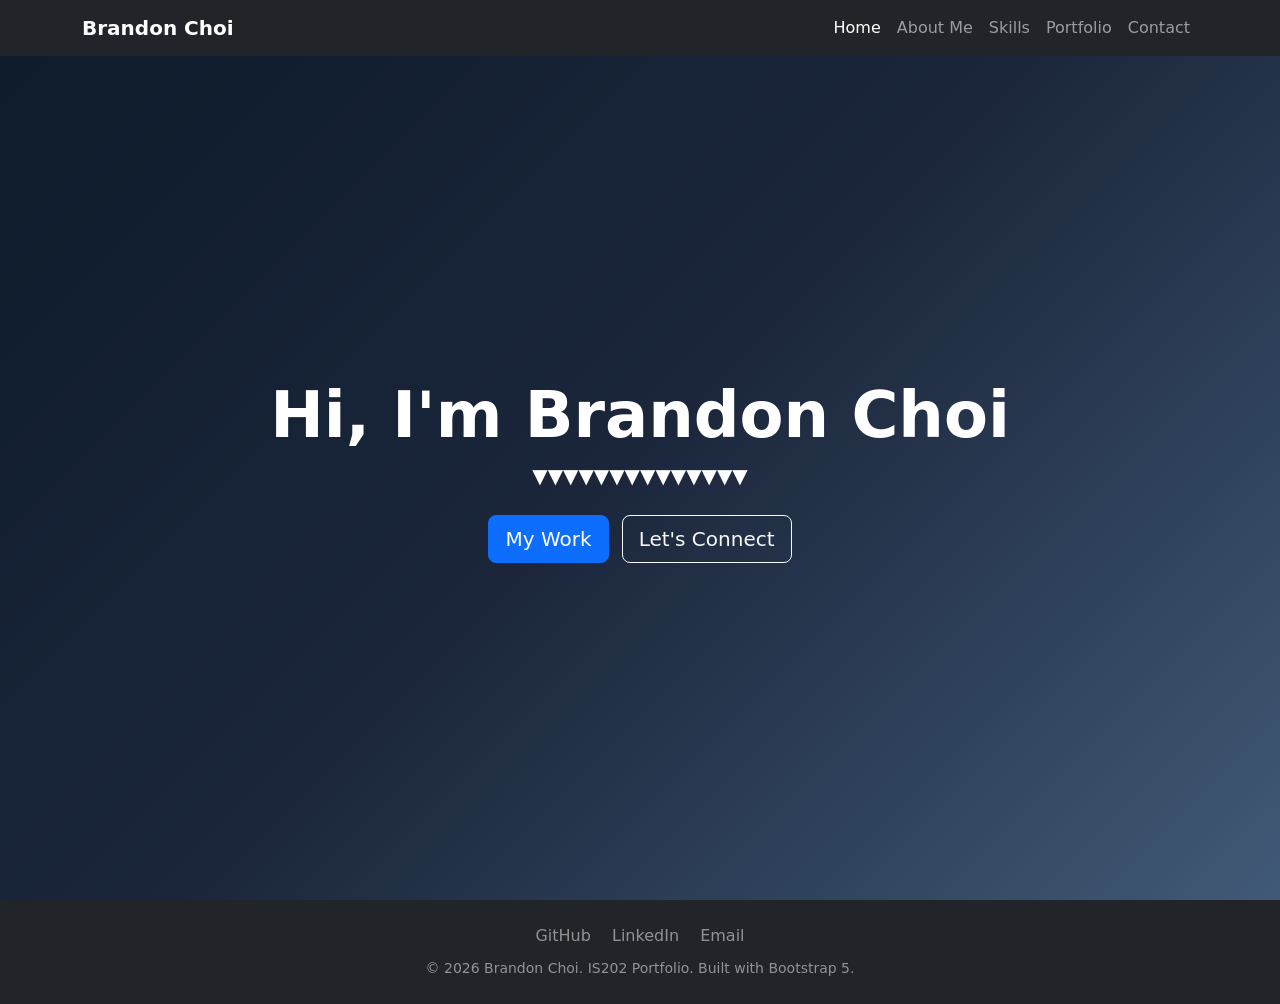
<file: index.html>
<!doctype html>
<html lang="en">
  <head>
    <meta charset="utf-8">
    <meta name="viewport" content="width=device-width, initial-scale=1">
    <meta name="description" content="Portfolio for IS202">
    <title>Home | My Portfolio</title>
    <link href="https://cdn.jsdelivr.net/npm/bootstrap@5.3.9/dist/css/bootstrap.min.css" rel="stylesheet" integrity="sha384-yEPZ7jP9S0QKiUQ0m3jjsO4ProIW7wvR9gXkI7JOGa2XVsw53Yke2bsdkBbjmmiX" crossorigin="anonymous">
    <link href="style.css" rel="stylesheet">
  </head>
  <body>

    <nav class="navbar navbar-expand-lg navbar-dark bg-dark fixed-top">
      <div class="container">
        <a class="navbar-brand fw-bold" href="index.html">Brandon Choi</a>
        <button class="navbar-toggler" type="button" data-bs-toggle="collapse" data-bs-target="#navMenu" aria-controls="navMenu" aria-expanded="false" aria-label="Toggle navigation">
          <span class="navbar-toggler-icon"></span>
        </button>
        <div class="collapse navbar-collapse" id="navMenu">
          <ul class="navbar-nav ms-auto">
            <li class="nav-item"><a class="nav-link active" aria-current="page" href="index.html">Home</a></li>
            <li class="nav-item"><a class="nav-link" href="about.html">About Me</a></li>
            <li class="nav-item"><a class="nav-link" href="skills.html">Skills</a></li>
            <li class="nav-item"><a class="nav-link" href="portfolio.html">Portfolio</a></li>
            <li class="nav-item"><a class="nav-link" href="contact.html">Contact</a></li>
          </ul>
        </div>
      </div>
    </nav>

    <header class="hero d-flex align-items-center text-center text-white">
      <div class="container">
        <h1 class="display-3 fw-bold">Hi, I'm Brandon Choi</h1>
        <p class="lead mb-4">▼▼▼▼▼▼▼▼▼▼▼▼▼▼</p>
        <a href="portfolio.html" class="btn btn-primary btn-lg me-2">My Work</a>
        <a href="contact.html" class="btn btn-outline-light btn-lg">Let's Connect</a>
      </div>
    </header>

    <footer class="bg-dark text-white-50 py-4 text-center">
      <div class="container">
        <p class="mb-2">
          <a href="https://github.com/b21-c" class="text-white-50 me-3">GitHub</a>
          <a href="https://www.linkedin.com/in/brandon-choi1/" class="text-white-50 me-3">LinkedIn</a>
          <a href="mailto:brandoc1@umbc.edu" class="text-white-50">Email</a>
        </p>
        <small>&copy; <span id="year"></span> Brandon Choi. IS202 Portfolio. Built with Bootstrap 5.</small>
      </div>
    </footer>

    <script src="https://cdn.jsdelivr.net/npm/bootstrap@5.3.9/dist/js/bootstrap.bundle.min.js" integrity="sha384-WyOxWvTyr1QaMPfiPJSv76iReVthorl5uWlFtZPyK0IEB0hGzo9y5Bp9mYanr8Bu" crossorigin="anonymous"></script>
    <script src="script.js"></script>
  </body>
</html>
</file>
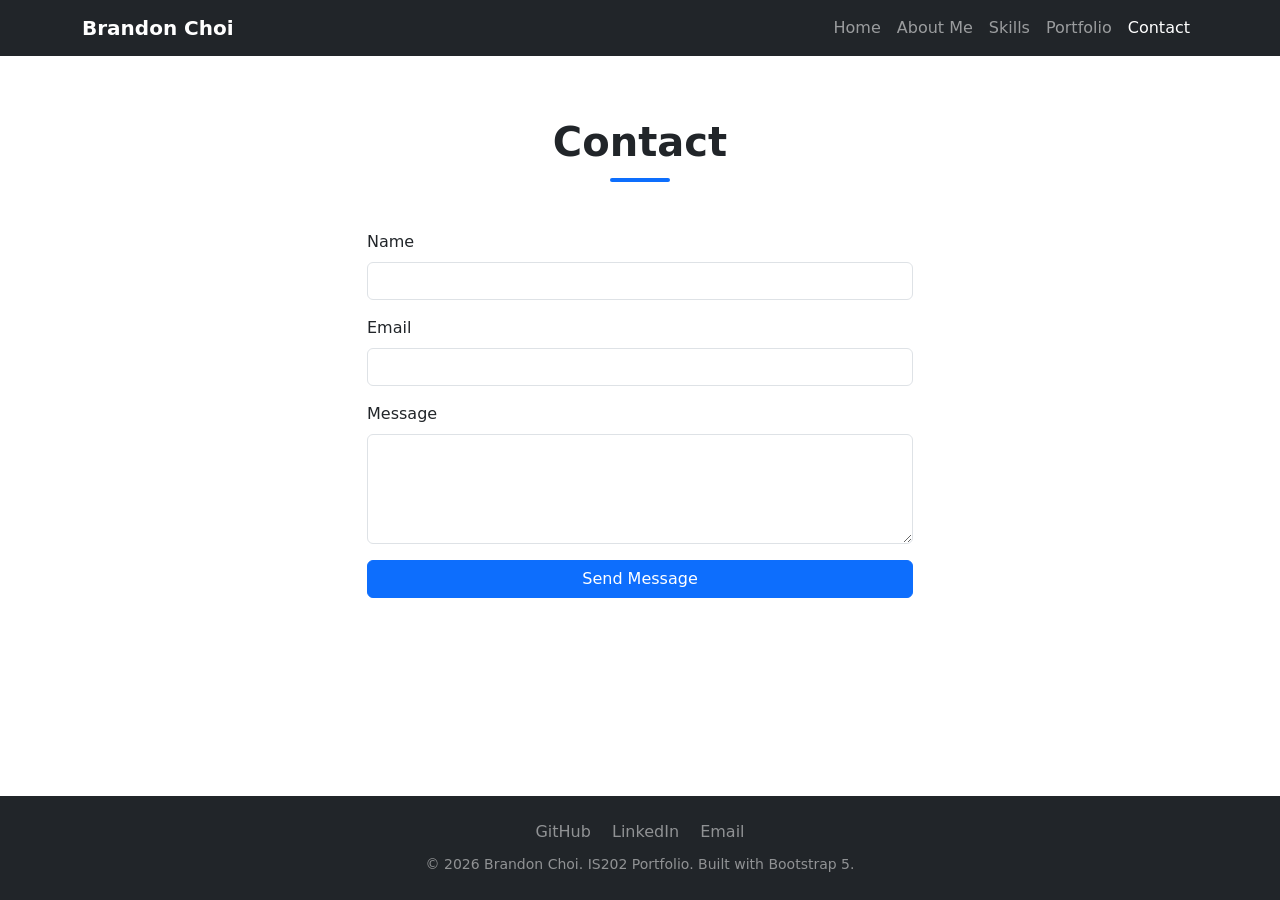
<file: contact.html>
<!doctype html>
<html lang="en">
  <head>
    <meta charset="utf-8">
    <meta name="viewport" content="width=device-width, initial-scale=1">
    <meta name="description" content="Contact me">
    <title>Contact | My Portfolio</title>
    <link href="https://cdn.jsdelivr.net/npm/bootstrap@5.3.9/dist/css/bootstrap.min.css" rel="stylesheet" integrity="sha384-yEPZ7jP9S0QKiUQ0m3jjsO4ProIW7wvR9gXkI7JOGa2XVsw53Yke2bsdkBbjmmiX" crossorigin="anonymous">
    <link href="style.css" rel="stylesheet">
  </head>
  <body>

    <nav class="navbar navbar-expand-lg navbar-dark bg-dark fixed-top">
      <div class="container">
        <a class="navbar-brand fw-bold" href="index.html">Brandon Choi</a>
        <button class="navbar-toggler" type="button" data-bs-toggle="collapse" data-bs-target="#navMenu" aria-controls="navMenu" aria-expanded="false" aria-label="Toggle navigation">
          <span class="navbar-toggler-icon"></span>
        </button>
        <div class="collapse navbar-collapse" id="navMenu">
          <ul class="navbar-nav ms-auto">
            <li class="nav-item"><a class="nav-link" href="index.html">Home</a></li>
            <li class="nav-item"><a class="nav-link" href="about.html">About Me</a></li>
            <li class="nav-item"><a class="nav-link" href="skills.html">Skills</a></li>
            <li class="nav-item"><a class="nav-link" href="portfolio.html">Portfolio</a></li>
            <li class="nav-item"><a class="nav-link active" aria-current="page" href="contact.html">Contact</a></li>
          </ul>
        </div>
      </div>
    </nav>

    <main class="page-content">
      <section class="py-5">
        <div class="container">
          <h1 class="section-title text-center mb-5">Contact</h1>
          <div class="row justify-content-center">
            <div class="col-lg-6">
              <form id="contactForm" class="needs-validation" novalidate>
                <div class="mb-3">
                  <label for="name" class="form-label">Name</label>
                  <input type="text" class="form-control" id="name" required>
                  <div class="invalid-feedback">Please enter your name.</div>
                </div>
                <div class="mb-3">
                  <label for="email" class="form-label">Email</label>
                  <input type="email" class="form-control" id="email" required>
                  <div class="invalid-feedback">Please enter a valid email.</div>
                </div>
                <div class="mb-3">
                  <label for="message" class="form-label">Message</label>
                  <textarea class="form-control" id="message" rows="4" required></textarea>
                  <div class="invalid-feedback">Please enter a message.</div>
                </div>
                <button type="submit" class="btn btn-primary w-100">Send Message</button>
                <div id="formSuccess" class="alert alert-success mt-3 d-none" role="alert">
                  Thanks! Your message was validated. (Connect a backend or form service to actually send it.)
                </div>
              </form>
            </div>
          </div>
        </div>
      </section>
    </main>

    <footer class="bg-dark text-white-50 py-4 text-center">
      <div class="container">
        <p class="mb-2">
          <a href="#" class="text-white-50 me-3">GitHub</a>
          <a href="#" class="text-white-50 me-3">LinkedIn</a>
          <a href="mailto:you@example.com" class="text-white-50">Email</a>
        </p>
        <small>&copy; <span id="year"></span> Brandon Choi. IS202 Portfolio. Built with Bootstrap 5.</small>
      </div>
    </footer>

    <script src="https://cdn.jsdelivr.net/npm/bootstrap@5.3.9/dist/js/bootstrap.bundle.min.js" integrity="sha384-WyOxWvTyr1QaMPfiPJSv76iReVthorl5uWlFtZPyK0IEB0hGzo9y5Bp9mYanr8Bu" crossorigin="anonymous"></script>
    <script src="script.js"></script>
  </body>
</html>
</file>
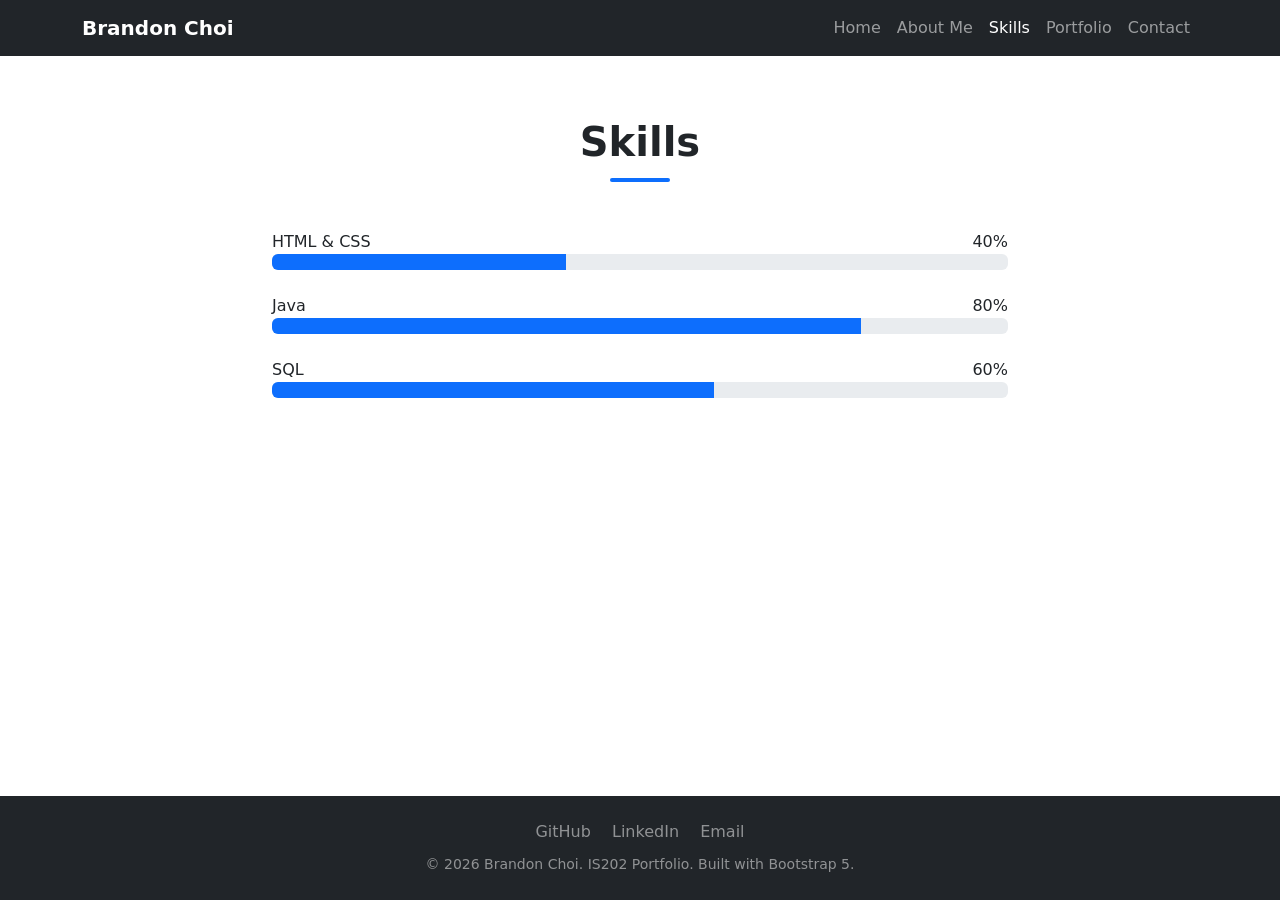
<file: skills.html>
<!doctype html>
<html lang="en">
  <head>
    <meta charset="utf-8">
    <meta name="viewport" content="width=device-width, initial-scale=1">
    <meta name="description" content="My skills">
    <title>Skills | My Portfolio</title>
    <link href="https://cdn.jsdelivr.net/npm/bootstrap@5.3.9/dist/css/bootstrap.min.css" rel="stylesheet" integrity="sha384-yEPZ7jP9S0QKiUQ0m3jjsO4ProIW7wvR9gXkI7JOGa2XVsw53Yke2bsdkBbjmmiX" crossorigin="anonymous">
    <link href="style.css" rel="stylesheet">
  </head>
  <body>

    <nav class="navbar navbar-expand-lg navbar-dark bg-dark fixed-top">
      <div class="container">
        <a class="navbar-brand fw-bold" href="index.html">Brandon Choi</a>
        <button class="navbar-toggler" type="button" data-bs-toggle="collapse" data-bs-target="#navMenu" aria-controls="navMenu" aria-expanded="false" aria-label="Toggle navigation">
          <span class="navbar-toggler-icon"></span>
        </button>
        <div class="collapse navbar-collapse" id="navMenu">
          <ul class="navbar-nav ms-auto">
            <li class="nav-item"><a class="nav-link" href="index.html">Home</a></li>
            <li class="nav-item"><a class="nav-link" href="about.html">About Me</a></li>
            <li class="nav-item"><a class="nav-link active" aria-current="page" href="skills.html">Skills</a></li>
            <li class="nav-item"><a class="nav-link" href="portfolio.html">Portfolio</a></li>
            <li class="nav-item"><a class="nav-link" href="contact.html">Contact</a></li>
          </ul>
        </div>
      </div>
    </nav>

    <main class="page-content">
      <section class="py-5">
        <div class="container">
          <h1 class="section-title text-center mb-5">Skills</h1>
          <div class="row justify-content-center">
            <div class="col-lg-8">

              <div class="mb-4">
                <div class="d-flex justify-content-between"><span>HTML &amp; CSS</span><span>40%</span></div>
                <div class="progress" role="progressbar" aria-label="HTML and CSS" aria-valuenow="40" aria-valuemin="0" aria-valuemax="100">
                  <div class="progress-bar" style="width: 40%"></div>
                </div>
              </div>

              <div class="mb-4">
                <div class="d-flex justify-content-between"><span>Java</span><span>80%</span></div>
                <div class="progress" role="progressbar" aria-label="JavaScript" aria-valuenow="80" aria-valuemin="0" aria-valuemax="100">
                  <div class="progress-bar" style="width: 80%"></div>
                </div>
              </div>

              <div class="mb-4">
                <div class="d-flex justify-content-between"><span>SQL</span><span>60%</span></div>
                <div class="progress" role="progressbar" aria-label="SQL" aria-valuenow="60" aria-valuemin="0" aria-valuemax="100">
                  <div class="progress-bar" style="width: 60%"></div>
                </div>
              </div>

            </div>
          </div>
        </div>
      </section>
    </main>

    <footer class="bg-dark text-white-50 py-4 text-center">
      <div class="container">
        <p class="mb-2">
          <a href="#" class="text-white-50 me-3">GitHub</a>
          <a href="#" class="text-white-50 me-3">LinkedIn</a>
          <a href="mailto:you@example.com" class="text-white-50">Email</a>
        </p>
        <small>&copy; <span id="year"></span> Brandon Choi. IS202 Portfolio. Built with Bootstrap 5.</small>
      </div>
    </footer>

    <script src="https://cdn.jsdelivr.net/npm/bootstrap@5.3.9/dist/js/bootstrap.bundle.min.js" integrity="sha384-WyOxWvTyr1QaMPfiPJSv76iReVthorl5uWlFtZPyK0IEB0hGzo9y5Bp9mYanr8Bu" crossorigin="anonymous"></script>
    <script src="script.js"></script>
  </body>
</html>
</file>
<file: style.css>
/* Custom styles layered on top of Bootstrap */

html {
  scroll-behavior: smooth;
}

/* Keep the footer at the bottom of short pages */
body {
  min-height: 100vh;
  display: flex;
  flex-direction: column;
}

/* Inner pages: push content below the fixed navbar and fill the space */
.page-content {
  flex: 1;
  padding-top: 70px;
}

/* Hero (home page) */
.hero {
  flex: 1;
  min-height: 100vh;
  padding: 100px 0 60px; /* clears the fixed navbar */
  background-color: #1b263b; /* solid fallback so white text is always readable */
  background-image: linear-gradient(135deg, #0d1b2a 0%, #1b263b 50%, #415a77 100%);
}

/* Section headings */
.section-title {
  font-weight: 700;
  position: relative;
}

.section-title::after {
  content: "";
  display: block;
  width: 60px;
  height: 4px;
  margin: 0.75rem auto 0;
  background-color: var(--bs-primary);
  border-radius: 2px;
}

/* Project cards */
.card {
  transition: transform 0.2s ease, box-shadow 0.2s ease;
}

.card:hover {
  transform: translateY(-5px);
  box-shadow: 0 0.75rem 1.5rem rgba(0, 0, 0, 0.15) !important;
}

/* Footer links */
footer a {
  text-decoration: none;
}

footer a:hover {
  color: #fff !important;
}
</file>
